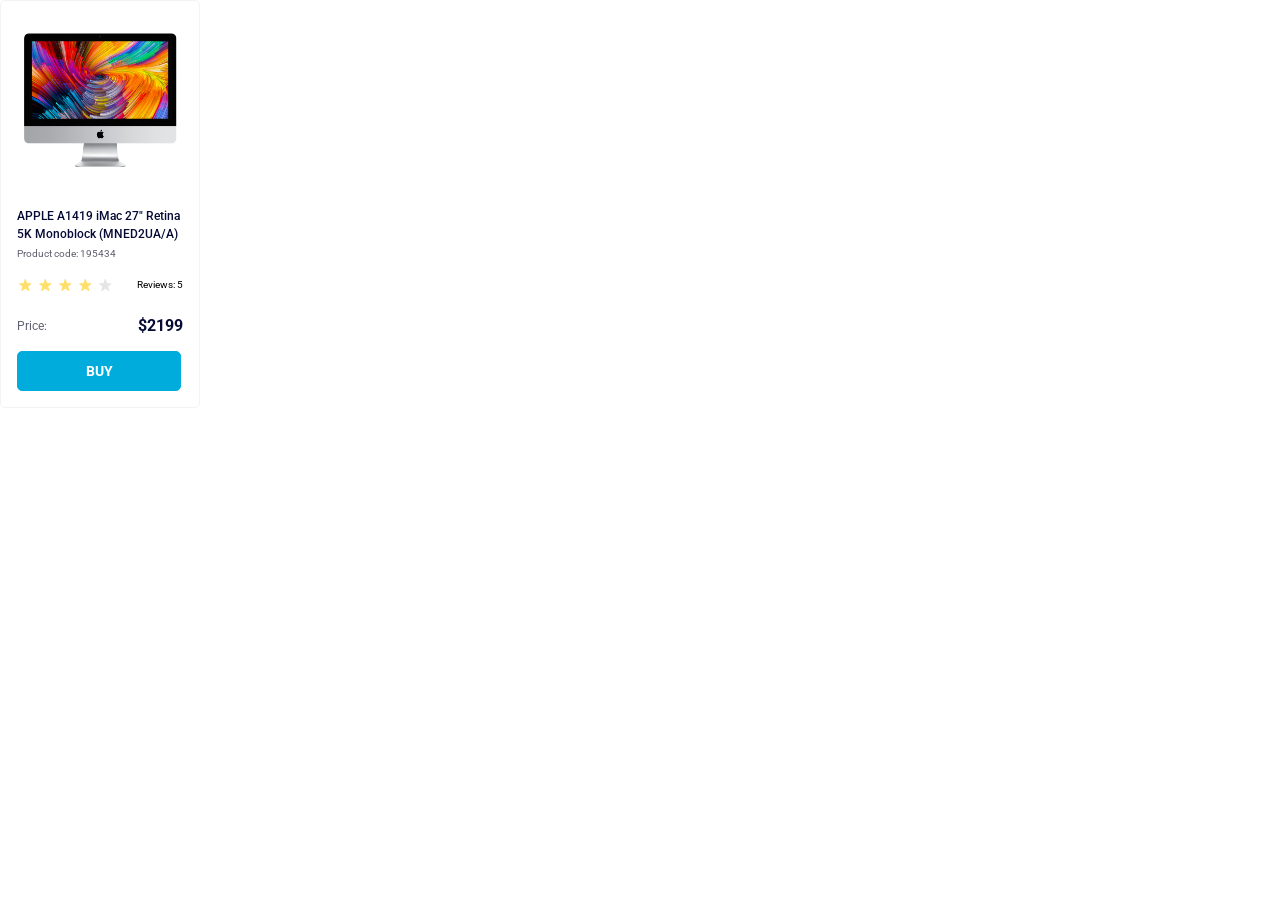
<file: index.html>
<!DOCTYPE html><html lang=en><meta charset=UTF-8><meta name=viewport content="width=device-width, initial-scale=1.0"><title>Product cards</title><link rel=stylesheet href=layout_product-cards.a29ab8ea.css><body>
    <div class=card data-qa=card>
      <img class=card__img src=imac.202c52ff.jpeg alt="imac apple">

      <div class=card__info>
        <h3 class=card__name>
          APPLE A1419 iMac 27" Retina 5K Monoblock (MNED2UA/A)
        </h3>

        <span class=card__code>Product code: 195434</span>
      </div>

      <div class=card__meta>
        <div class="stars stars--4">
          <div class=stars__star></div>
          <div class=stars__star></div>
          <div class=stars__star></div>
          <div class=stars__star></div>
          <div class=stars__star></div>
        </div>

        <strong class=card__reviews>Reviews: 5</strong>
      </div>

      <div class=card__price>
        <span class=card__price-label>Price:</span>
        <span class=card__price-value>$2199</span>
      </div>

      <a href=# class=card__button data-qa=hover>Buy
      </a>
    
      
    </div>
</file>
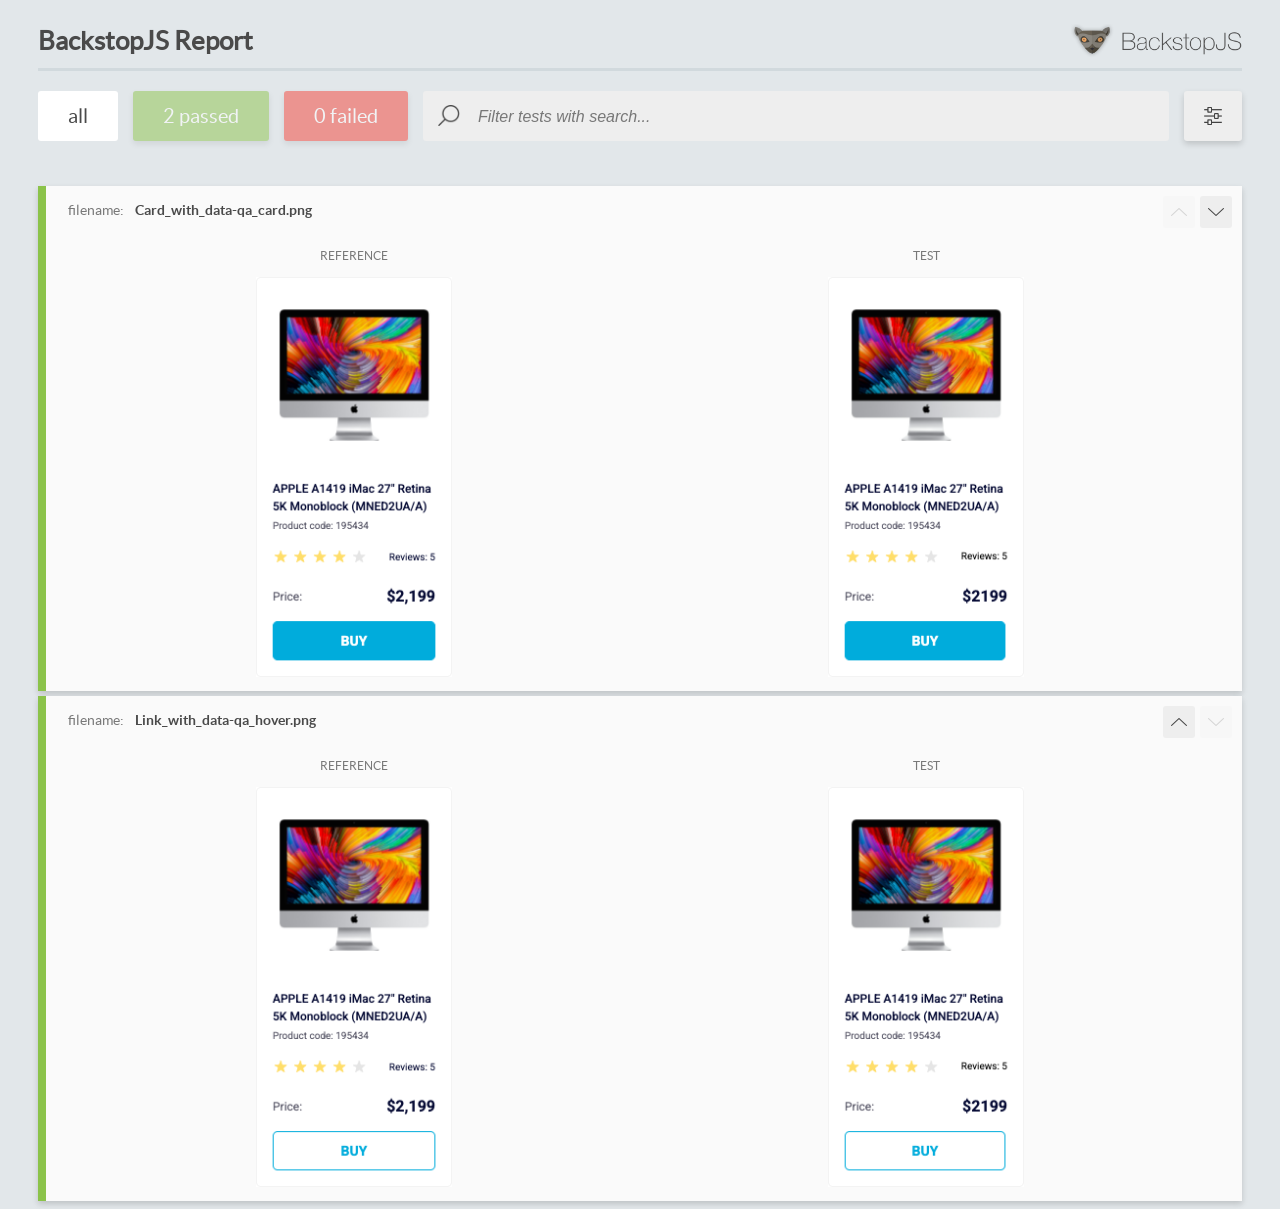
<file: report/html_report/index.html>
<!DOCTYPE html>
<html>
  <head>
    <meta charset="utf-8">
    <!-- Disable Cache -->
    <meta http-equiv="Cache-Control" content="no-cache, no-store, must-revalidate">
    <meta http-equiv="Pragma" content="no-cache">
    <meta http-equiv="Expires" content="0">

    <title>BackstopJS Report</title>

    <style>
      @font-face {
          font-family: 'latoregular';
          src: url('./assets/fonts/lato-regular-webfont.woff2') format('woff2'),
              url('./assets/fonts/lato-regular-webfont.woff') format('woff');
          font-weight: 400;
          font-style: normal;
      }
      @font-face {
          font-family: 'latobold';
          src: url('./assets/fonts/lato-bold-webfont.woff2') format('woff2'),
              url('./assets/fonts/lato-bold-webfont.woff') format('woff');
          font-weight: 700;
          font-style: normal;
      }

      .ReactModal__Body--open {
          overflow: hidden;
      }
      .ReactModal__Body--open .header {
        display: none;
      }

    </style>
  </head>
  <body style="background-color: #E2E7EA">
    <div id="root">

    </div>
    <script>
      function report (report) { // eslint-disable-line no-unused-vars
        window.tests = report;
      }
    </script>
    <script src="config.js"></script>
    <script src="index_bundle.js"></script>
  </body>
</html>
</file>
